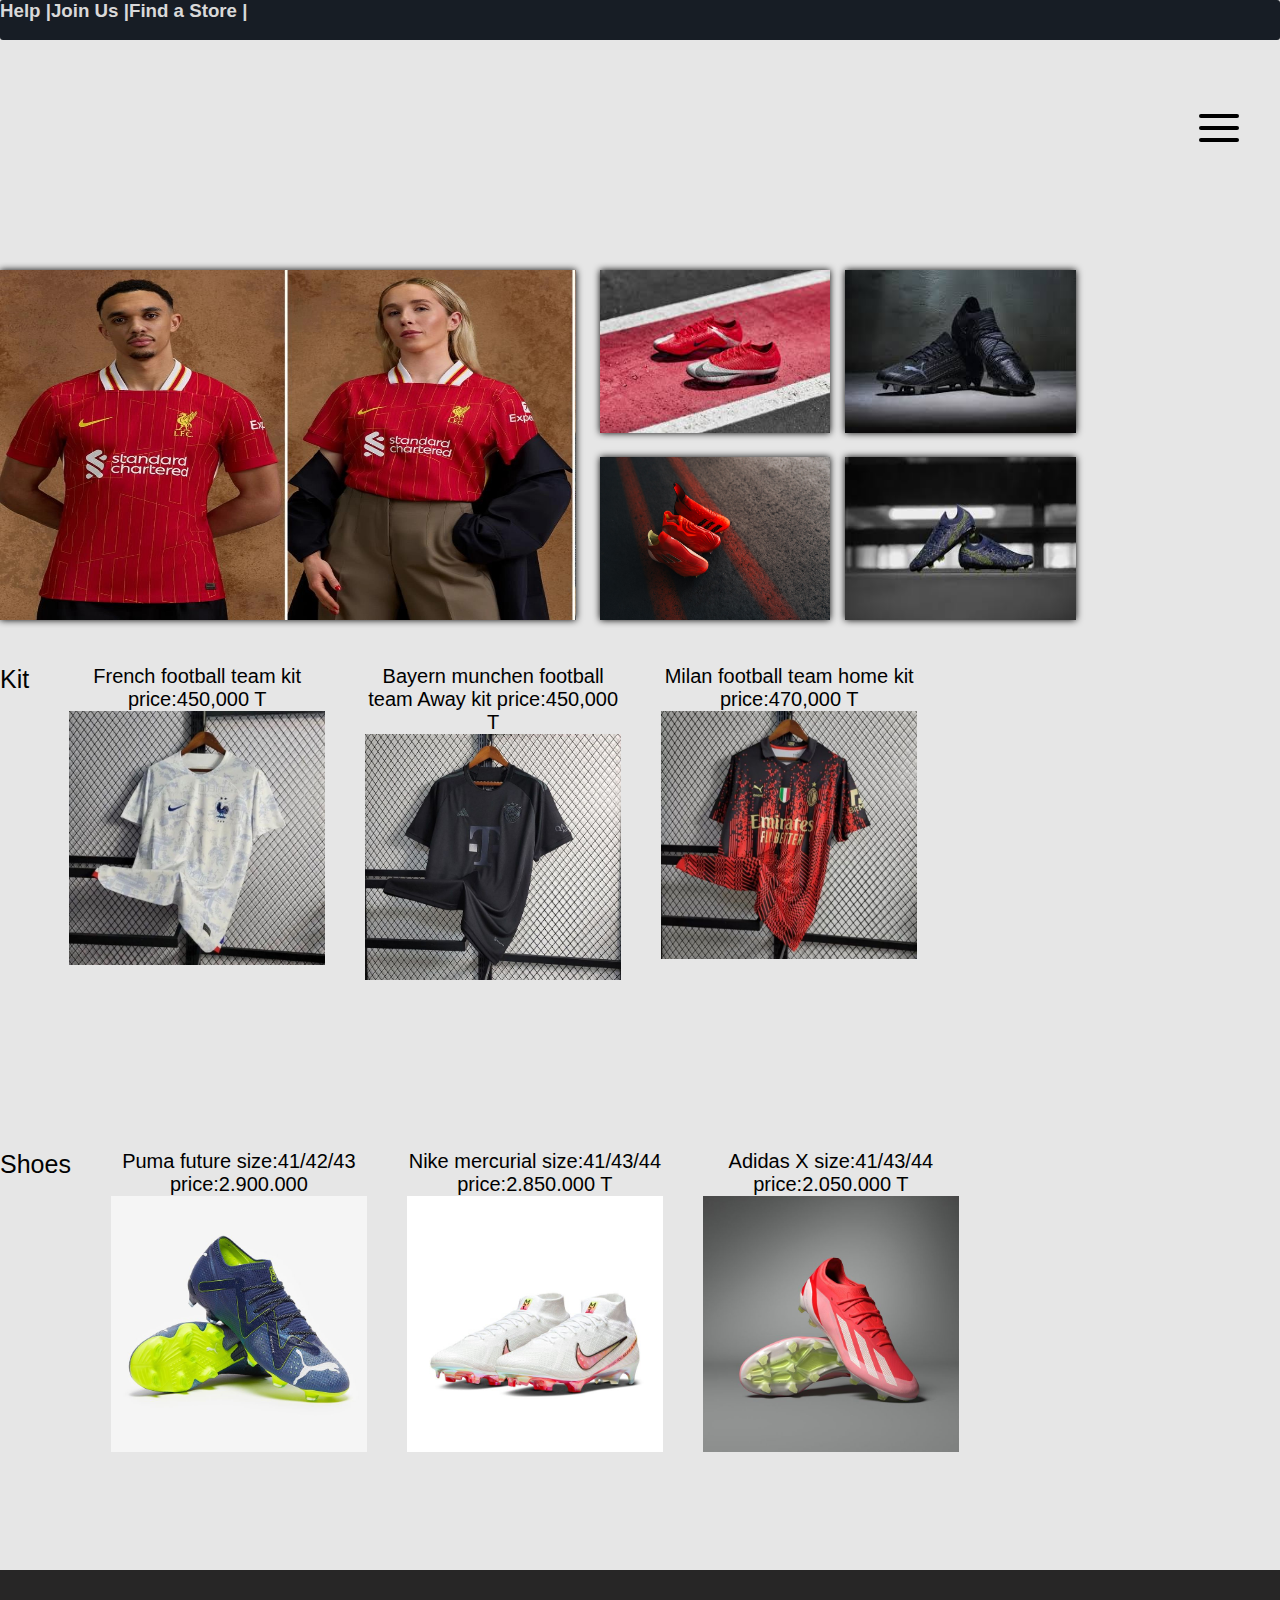
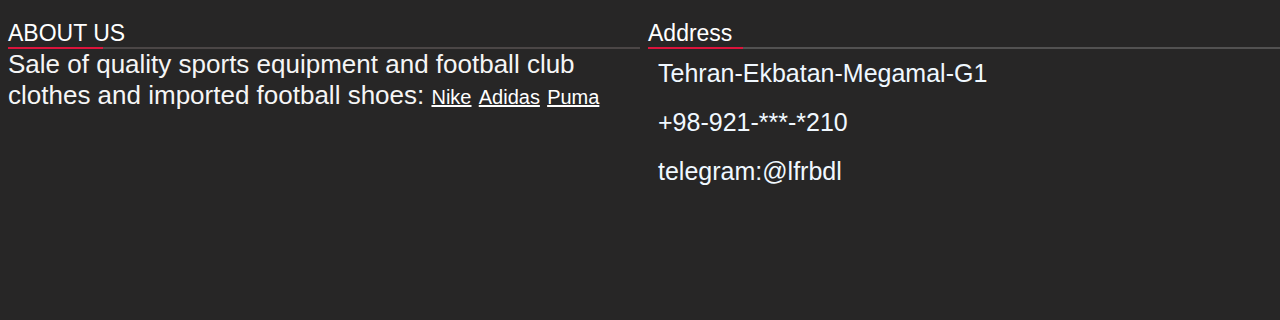
<file: index.html>
<!DOCTYPE html>
<html lang="en">
<head>
    <meta charset="UTF-8">
    <meta name="viewport" content="width=device-width, initial-scale=1.0">
    <title>Document</title>
<link rel="stylesheet" href="style.css">
</head>
<header>
    <div class="container">
        <div class="header-continer">
            <h3>Help   |</h3>
    </div>
    <div class="header-contaainer">
        <h3>Join Us       |</h3>
    </div>
    <div class="header-contaiiner">
        <h3>Find a Store    |</h3>
    </div>

        </header>
<body>
    <div class="menu-burger">
        <div class="burger-middel"></div>
     </div>
     <ul class="list">
        <li><a href="index.html">Home  </a></li>
        <li><a href="men.html">Men </a></li>
        <li><a href="shoes.html">Shoes</a></li>
        <li><a href="login.html">Login</a></li>
     </ul>
  </div> 
  <div class="main">
    <div class="box">
        <div class="boxx1"><img src="img/002.jpg" alt="" style="width: 100%; height: 350px;"></div>
        <div class="boxx2">
            <div class="bx1">
                <div class="b1"><img src="img/015.jpg" alt="" style="width: 100%; height: 163px;"></div>
                <div class="b2"><img src="img/017.jpg" alt="" style="width: 100%; height: 163px;"></div>
            </div>
            <div class="bx2">
                <div class="b3"><img src="img/018.jpg" alt="" style="width: 100%; height: 163px;"></div>
                <div class="b4"><img src="img/020.jpg" alt="" style="width: 100%; height: 163px;"></div>
            </div>
    </div>
    </div>
   
<div class="main2">Kit
    <div class="b0x1">French football team kit price:450,000 T<img src="img/61.jpg" alt=""style="width: 100%"></div>
    <div class="b0x1"> Bayern munchen football team Away kit price:450,000 T<img src="img/074.jpg" alt=""style="width: 100%;"></div>
    <div class="b0x1">Milan football team home kit price:470,000 T
        <img src="img/077.jpg" alt=""style="width: 100%;"></div>
</div>
<div class="main2">Shoes
    <div class="b0x1">Puma future size:41/42/43 price:2.900.000<img src="img/160.jpg" alt=""style="width: 100%"></div>
    <div class="b0x1">Nike mercurial size:41/43/44 price:2.850.000 T
        <img src="img/152.jpg" alt=""style="width: 100%;"></div>
        <div class="b0x1">  Adidas X size:41/43/44 price:2.050.000 T
            <img src="img/141.jpg" alt=""style="width: 100%;"></div>
        </div>
        
        <footer>
            <div class="class">
          <div class="class-left"> ABOUT US
            <div class="cls1">
              <div class="cl1"></div>
            </div>
            <div class="cls2">Sale of quality sports equipment and football club clothes 
              and imported football shoes:
              <a href="https://www.Nike.com">Nike</a>
              <a href="https://www.Adidas.com">Adidas</a>
              <a href="https://Us.Puma.com">Puma</a>
            </div>
          </div>
        <div class="class-right"> Address
          <div class="cls3">
            <div class="cl3"></div>
          </div>
          <div class="cls4">
           <div class="text1">Tehran-Ekbatan-Megamal-G1</div>
           <div class="text2">+98-921-***-*210</div>
           <div class="text3">telegram:@lfrbdl</div>
          </div>
        </div>
          </div>
          </div>
          </footer>
  <script src="main.js"></script>
</body>
</html>
</file>
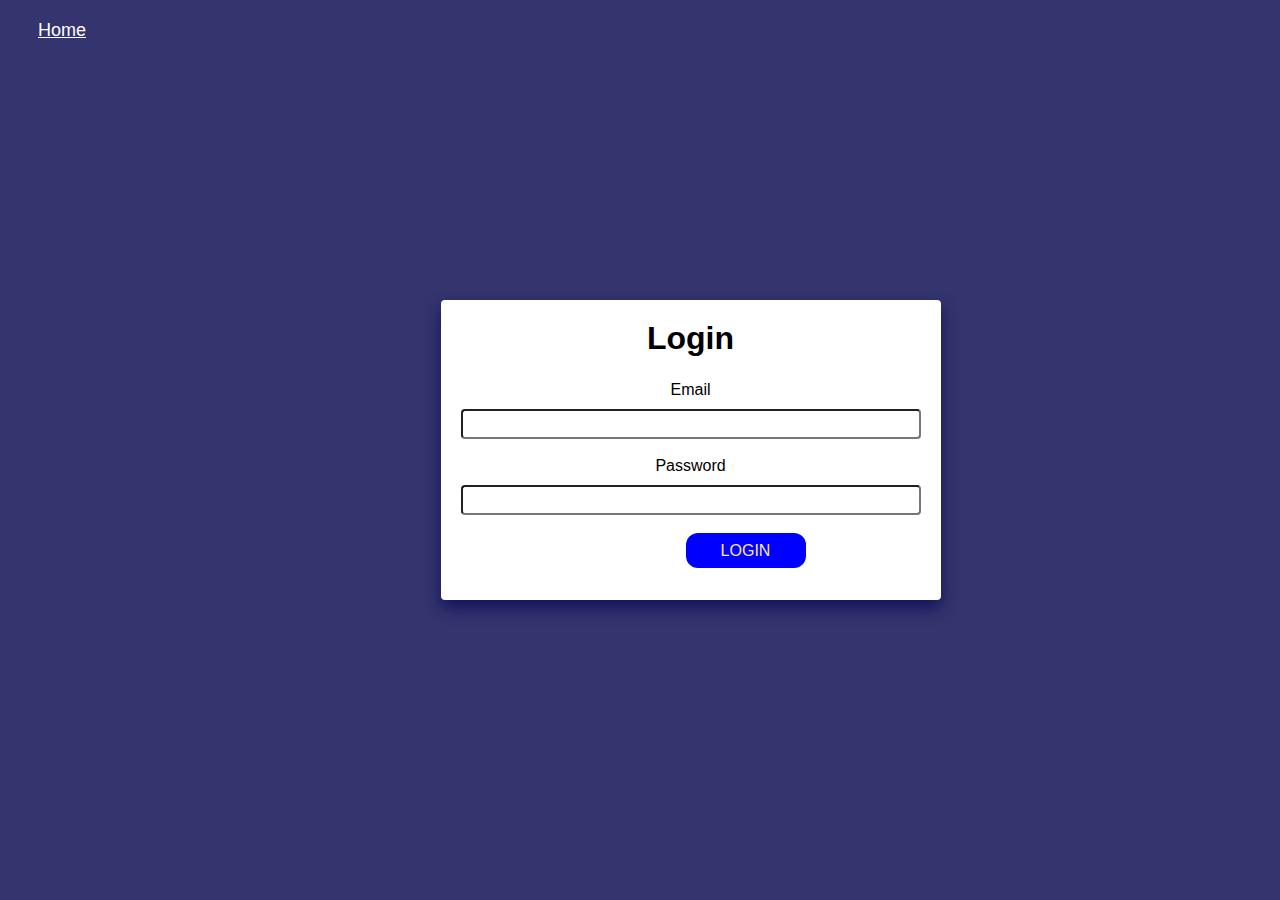
<file: login.html>
<!DOCTYPE html>
<html lang="en">
<head>
    <meta charset="UTF-8">
    <meta name="viewport" content="width=device-width, initial-scale=1.0">
    <title>Login</title>
</head>

<style>
    *{
    margin: 0;
    padding: 0;
    box-sizing: border-box;
}
li{
    list-style: none;
}
a{
    color: rgb(255, 254, 254);
    padding: 15px;
    line-height: 60px;
    font-size: 18px;
    margin-left: 23px;

}
body{
    background-color: rgb(52, 52, 110);
    min-height: 100vh;
    display: flex;
    font-family: sans-serif;
}
.contaner{
    margin: auto;
    width: 500px;
    max-width: 90%;
    text-align: center;
}
.contaner form{
    width: 100%;
    height: 300px;
    padding: 20px;
    background: white;
    border-radius: 4px;
    box-shadow: 0 8px 16px rgb(19, 19, 90) ;
}
.contaner form h1{
    text-align: center;
    margin-bottom: 24px;
    color: rgb(0, 0, 0);
}
.contaner form .formcontorol{
    width: 100%;
    height: 30px;
    background-color: rgb(255, 255, 255);
    border-radius: 4px;
    margin: 10px 0 18px 0;
    padding: 0 10px;
}
.contaner form .btn{
    margin-left: 50%;
    transform: translateX(-50%);
    width: 120px;
    height: 35px;
    border: none;
    outline: none;
    background-color: blue;
    cursor: pointer;
    font-size: 16px;
    text-transform: uppercase;
    color: bisque;
    border-radius: 12px;
    transition: .5s;
}
.contaner form .btn:hover{
    opacity: .7;
}
@media  (max-width:768px){
    .contaner{
 margin:  auto;
    width: 100%;
    max-width: 90%;
    margin-right: 60px; 
}
.contaner form{
    width: 100%;
    height: 300px;
    padding: 20px;
    background: rgb(243, 243, 243);
    border-radius: 4px;
    box-shadow: 0 8px 16px rgb(19, 19, 90) ;
}
.contaner form h1{
    text-align: center;
    margin-bottom: 24px;
    color: rgb(0, 0, 0);
}
.contaner form .formcontorol{
    width: 100%;
    height: 30px;
    background-color: rgb(255, 255, 255);
    border-radius: 4px;
}
.contaner form .btn{
    margin-left: 50%;
    transform: translateX(-50%);
    width: 120px;
    height: 35px;
    border: none;
    outline: none;
    background-color: blue;
    cursor: pointer;
    font-size: 16px;
    text-transform: uppercase;
    color: bisque;
    border-radius: 12px;
    transition: .5s;
}
.contaner form .btn:hover{
    opacity: .7;
}
}
</style>
<body>
    <li><a href="index.html">Home</a></li>
    <div class="contaner">
        <form action="">
            <h1>Login</h1>
            <div class="form-group">
                <label for="">Email</label>
                <input type="text" class="formcontorol" required>
            </div>
            <div class="form-group">
                <label for="">Password</label>
                <input type="password" class="formcontorol" required>
            </div>
            <input type="submit" class="btn" value="Login">
        </form>
        
    </div>
    
</body>
</html>
</file>
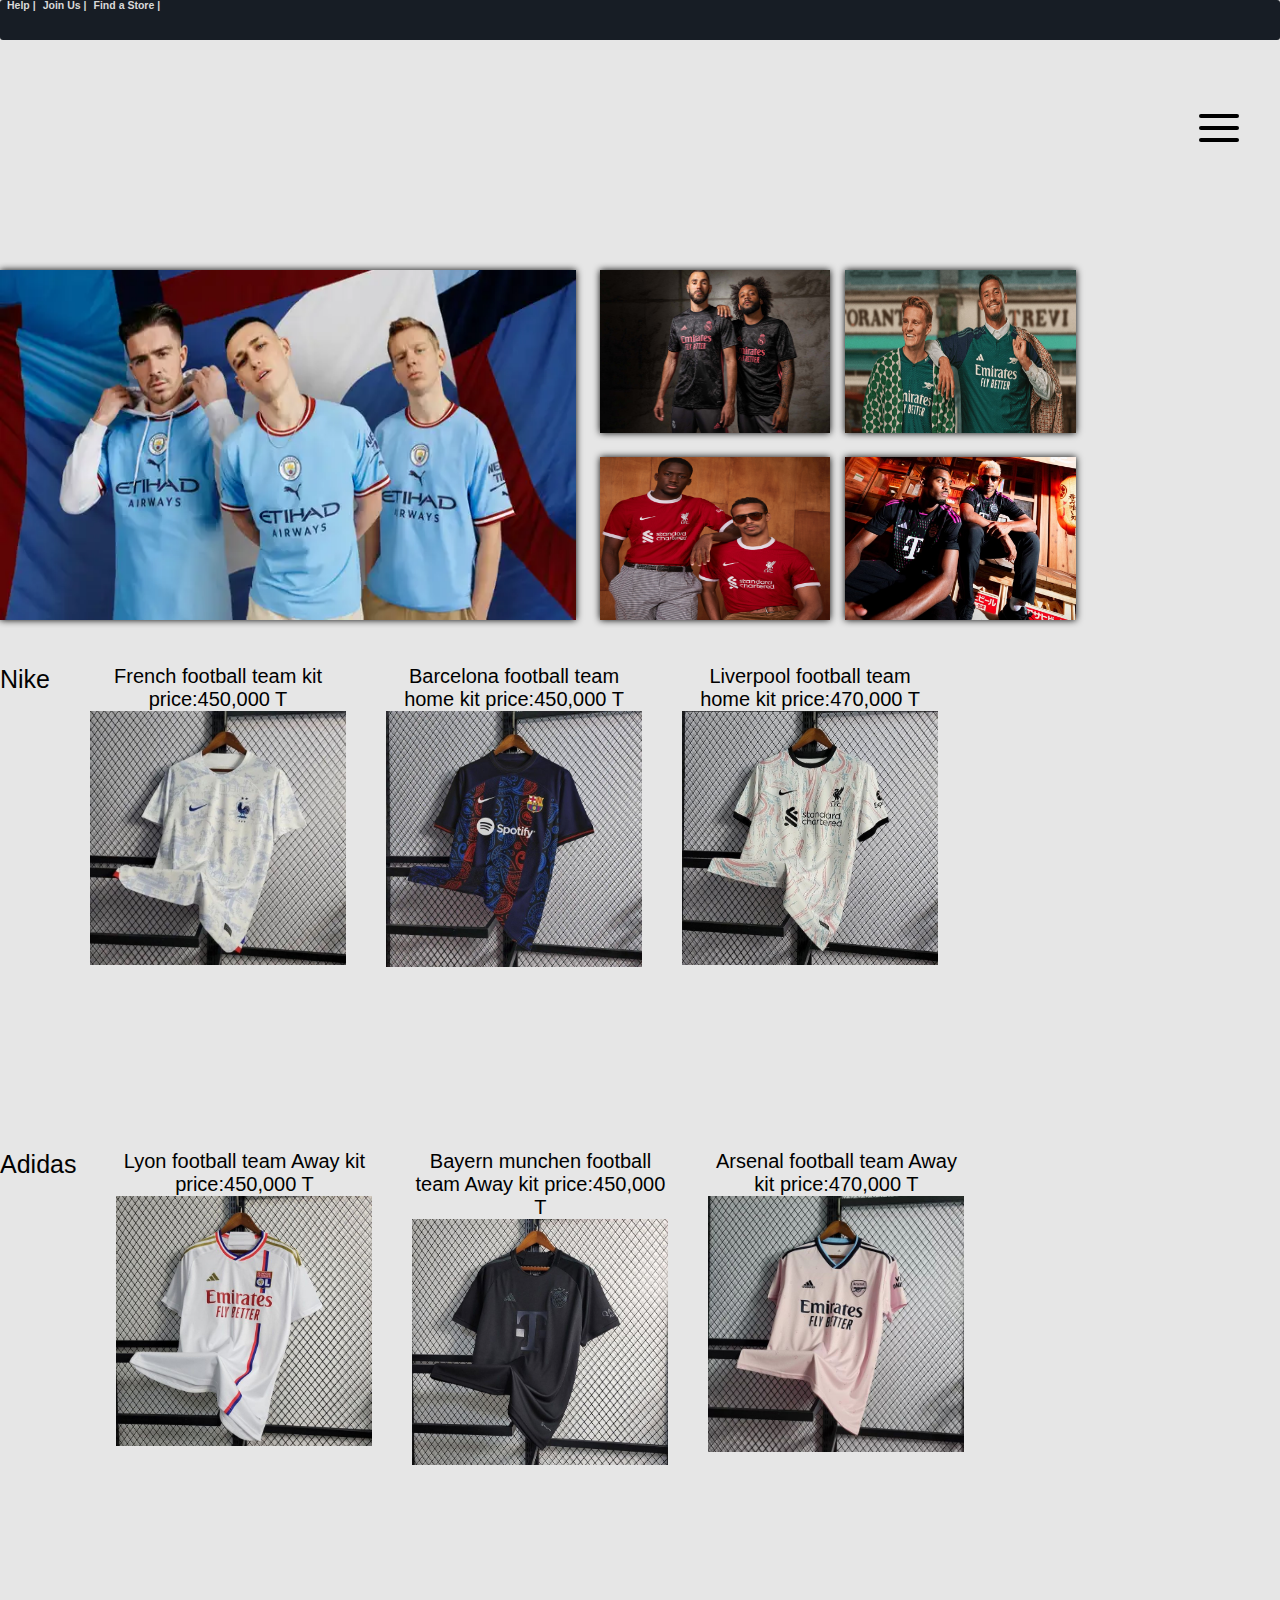
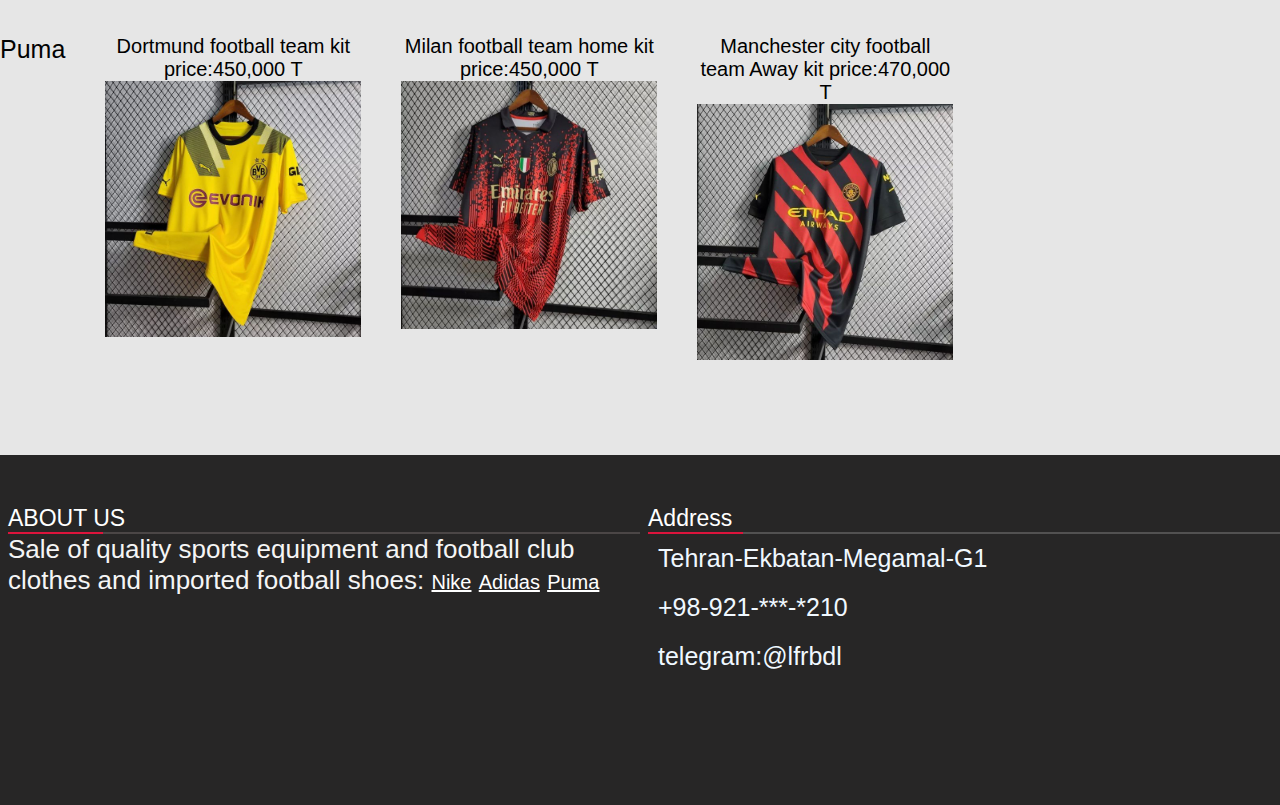
<file: men.html>
<!DOCTYPE html>
<html lang="en">
<head>
    <meta charset="UTF-8">
    <meta name="viewport" content="width=device-width, initial-scale=1.0">
    <title>Document</title>
   <link rel="stylesheet" href="men.css">
</head>
<header>
    <div class="container">
        <div class="header-container">
            <h3>Help   |</h3>
    </div>
    <div class="header-container">
        <h3>Join Us       |</h3>
    </div>
    <div class="header-container">
        <h3>Find a Store    |</h3>
    </div>
    <div class="header-container">
         <h3></h3>
        </header>
<body>
    <div class="menu-burger">
        <div class="burger-middel"></div>
     </div>
     <ul class="list">
        <li><a href="index.html">Home  </a></li>
        <li><a href="men.html">Men </a></li>
        <li><a href="shoes.html">Shoes</a></li>
        <li><a href="login.html">Login</a></li>
     </ul>
  </div> 
  <div class="main">
    <div class="box">
        <div class="boxx1"><img src="img/080.webp" alt="" style="width: 100%; height: 350px;"></div>
        <div class="boxx2">
            <div class="bx1">
                <div class="b1"><img src="img/084.jpg" alt="" style="width: 100%; height: 163px;"></div>
                <div class="b2"><img src="img/086.jpeg" alt="" style="width: 100%; height: 163px;"></div>
            </div>
            <div class="bx2">
                <div class="b3"><img src="img/087.webp" alt="" style="width: 100%; height: 163px;"></div>
                <div class="b4"><img src="img/092.jpg" alt="" style="width: 100%; height: 163px;"></div>
            </div>
    </div>
    </div>
   
<div class="main2">Nike
    <div class="b0x1">French football team kit price:450,000 T<img src="img/61.jpg" alt=""style="width: 100%"></div>
    <div class="b0x1"> Barcelona football team home kit price:450,000 T<img src="img/062 (1).jpg" alt=""style="width: 100%;"></div>
    <div class="b0x1">Liverpool football team home kit price:470,000 T
        <img src="img/2003.jpg" alt=""style="width: 100%;"></div>
</div>
<div class="main2">Adidas
    <div class="b0x1">Lyon football team Away kit price:450,000 T<img src="img/073.jpg" alt=""style="width: 100%"></div>
    <div class="b0x1"> Bayern munchen football team Away kit price:450,000 T<img src="img/074.jpg" alt=""style="width: 100%;"></div>
    <div class="b0x1">  Arsenal  football team Away kit price:470,000 T
        <img src="img/079.jpg" alt=""style="width: 100%;"></div>
</div>
<div class="main2">Puma
    <div class="b0x1">Dortmund football team kit price:450,000 T<img src="img/075.jpg" alt=""style="width: 100%"></div>
    <div class="b0x1"> Milan football team home kit price:450,000 T<img src="img/077.jpg" alt=""style="width: 100%;"></div>
    <div class="b0x1">Manchester city football team Away kit price:470,000 T
        <img src="img/2001.jpg" alt=""style="width: 100%;"></div>
</div>
  </div>
  <footer>
    <div class="class">
  <div class="class-left"> ABOUT US
    <div class="cls1">
      <div class="cl1"></div>
    </div>
    <div class="cls2">Sale of quality sports equipment and football club clothes 
      and imported football shoes:
      <a href="https://www.Nike.com">Nike</a>
      <a href="https://www.Adidas.com">Adidas</a>
      <a href="https://Us.Puma.com">Puma</a>
    </div>
  </div>
<div class="class-right"> Address
  <div class="cls3">
    <div class="cl3"></div>
  </div>
  <div class="cls4">
   <div class="text1">Tehran-Ekbatan-Megamal-G1</div>
   <div class="text2">+98-921-***-*210</div>
   <div class="text3">telegram:@lfrbdl</div>
  </div>
</div>
  </div>
  </div>
  </footer>

  <script src="main.js"></script>
</body>
</html>
</file>
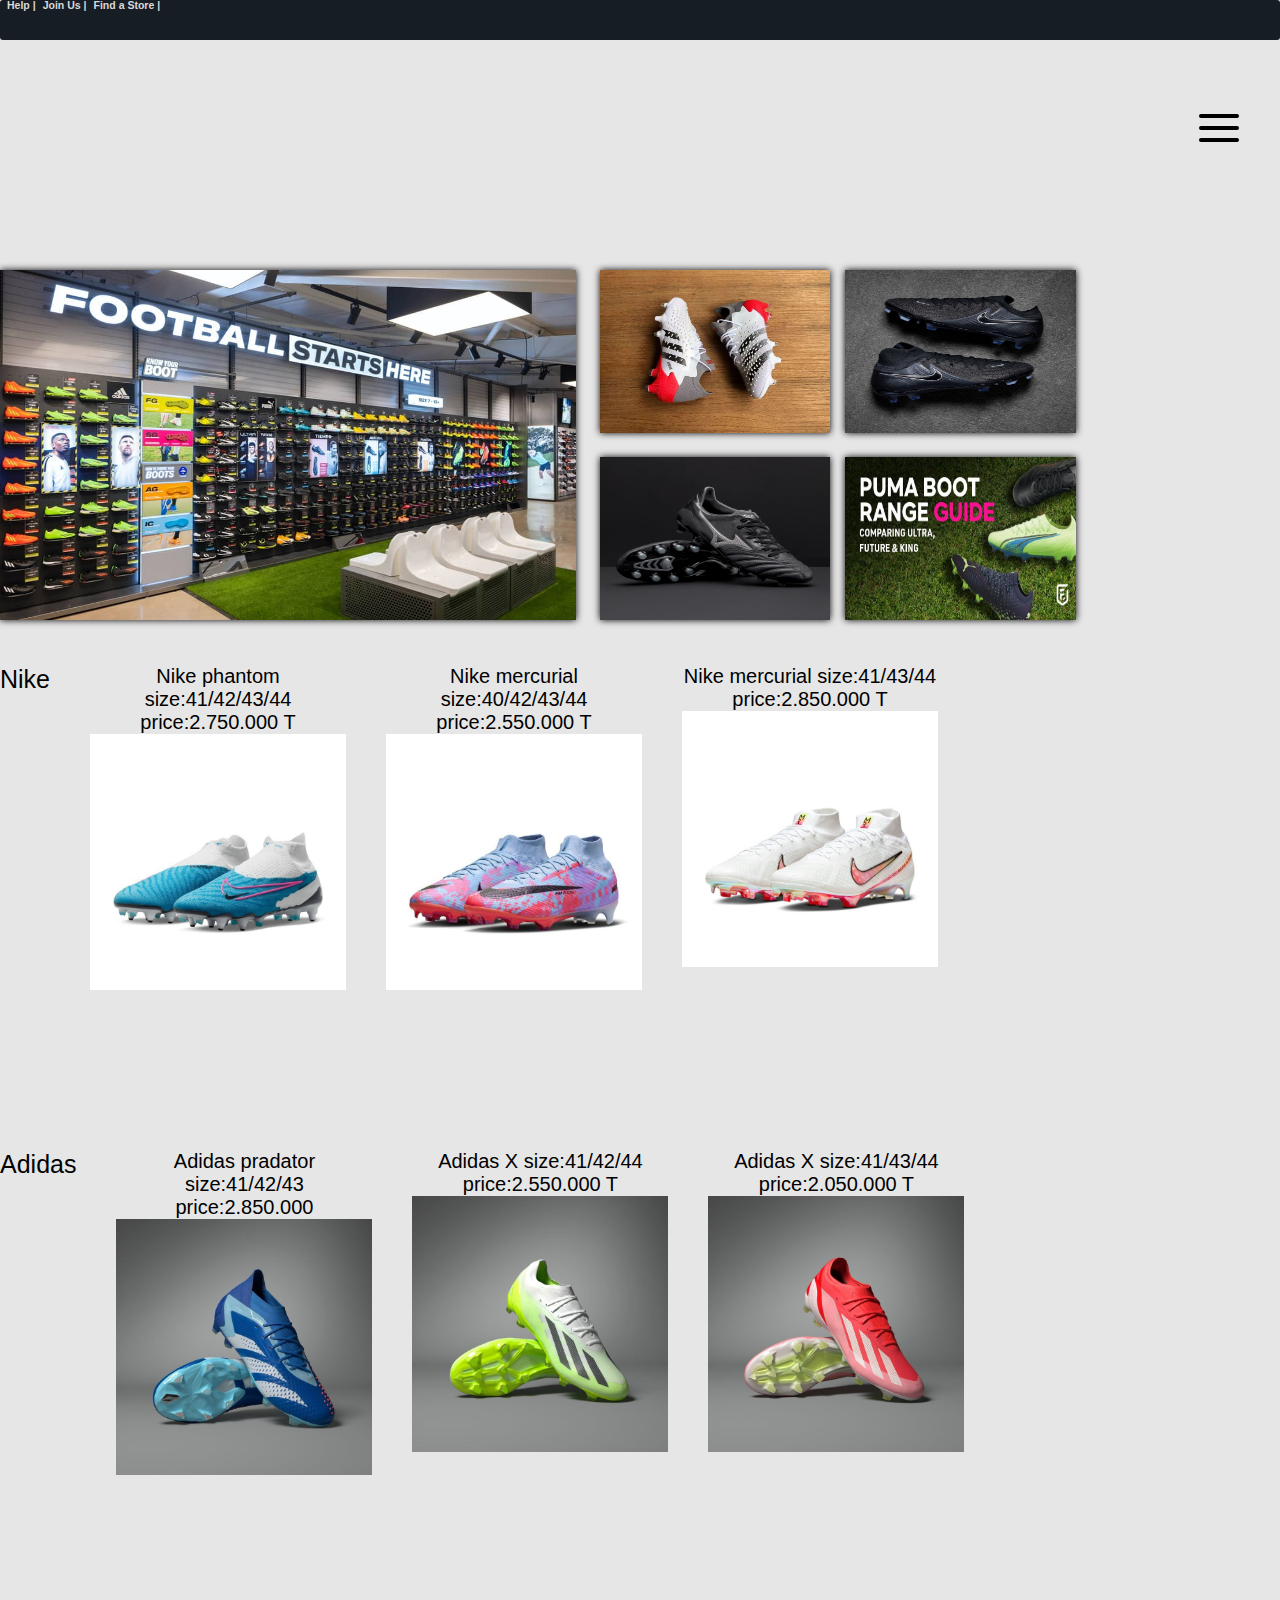
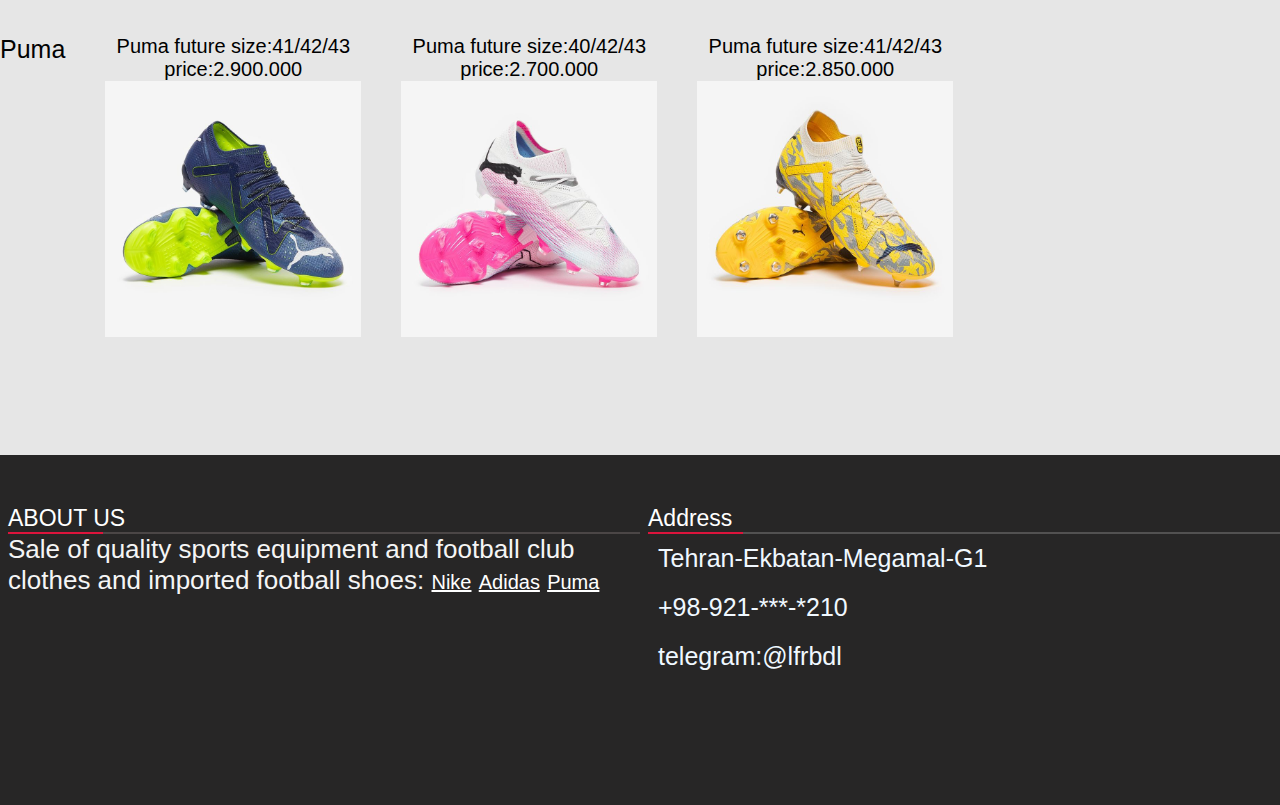
<file: shoes.html>
<!DOCTYPE html>
<html lang="en">
<head>
    <meta charset="UTF-8">
    <meta name="viewport" content="width=device-width, initial-scale=1.0">
    <title>Document</title>
   <link rel="stylesheet" href="style.css">
</head>
<header>
    <div class="container">
        <div class="header-container">
            <h3>Help   |</h3>
    </div>
    <div class="header-container">
        <h3>Join Us       |</h3>
    </div>
    <div class="header-container">
        <h3>Find a Store    |</h3>
    </div>
    <div class="header-container">
         <h3></h3>
        </header>
<body>
    <div class="menu-burger">
        <div class="burger-middel"></div>
     </div>
     <ul class="list">
        <li><a href="index.html">Home  </a></li>
        <li><a href="men.html">Men </a></li>
        <li><a href="shoes.html">Shoes</a></li>
        <li><a href="login.html">Login</a></li>
     </ul>
  </div> 
  <div class="main">
    <div class="box">
        <div class="boxx1"><img src="img/2015.jpeg" alt="" style="width: 100%;; height: 350px;"></div>
        <div class="boxx2">
            <div class="bx1">
                <div class="b1"><img src="img/133.jpg" alt="" style="width: 100%; height: 163px;"></div>
                <div class="b2"><img src="img/1002.jpg" alt="" style="width: 100%; height: 163px;"></div>
            </div>
            <div class="bx2">
                <div class="b3"><img src="img/2010.jpg" alt="" style="width: 100%; height: 163px;"></div>
                <div class="b4"><img src="img/1001.jpeg" alt="" style="width: 100%; height: 163px;"></div>
            </div>
    </div>
    </div>
   
<div class="main2">Nike
    <div class="b0x1">Nike phantom size:41/42/43/44 price:2.750.000 T<img src="img/2000 (1).jpg" alt=""style="width: 100%"></div>
    <div class="b0x1"> Nike mercurial size:40/42/43/44 price:2.550.000 T<img src="img/151.jpg" alt=""style="width: 100%;"></div>
    <div class="b0x1">Nike mercurial size:41/43/44 price:2.850.000 T
        <img src="img/152.jpg" alt=""style="width: 100%;"></div>
</div>
<div class="main2">Adidas
    <div class="b0x1"> Adidas pradator size:41/42/43 price:2.850.000<img src="img/136 (3).jpg" alt=""style="width: 100%"></div>
    <div class="b0x1">  Adidas X size:41/42/44 price:2.550.000 T<img src="img/140 (1).jpg" alt=""style="width: 100%;"></div>
    <div class="b0x1">  Adidas X size:41/43/44 price:2.050.000 T
        <img src="img/141.jpg" alt=""style="width: 100%;"></div>
</div>
<div class="main2">Puma
    <div class="b0x1">Puma future size:41/42/43 price:2.900.000<img src="img/160.jpg" alt=""style="width: 100%"></div>
    <div class="b0x1"> Puma future size:40/42/43 price:2.700.000<img src="img/161.jpg" alt=""style="width: 100%;"></div>
    <div class="b0x1">Puma future size:41/42/43 price:2.850.000
        <img src="img/162.jpg" alt=""style="width: 100%;"></div>
</div>
<footer>
    <div class="class">
  <div class="class-left"> ABOUT US
    <div class="cls1">
      <div class="cl1"></div>
    </div>
    <div class="cls2">Sale of quality sports equipment and football club clothes 
      and imported football shoes:
      <a href="https://www.Nike.com">Nike</a>
      <a href="https://www.Adidas.com">Adidas</a>
      <a href="https://Us.Puma.com">Puma</a>
    </div>
  </div>
<div class="class-right"> Address
  <div class="cls3">
    <div class="cl3"></div>
  </div>
  <div class="cls4">
   <div class="text1">Tehran-Ekbatan-Megamal-G1</div>
   <div class="text2">+98-921-***-*210</div>
   <div class="text3">telegram:@lfrbdl</div>
  </div>
</div>
  </div>
  </div>
  </footer>
        </div>
  <script src="main.js"></script>
</body>
</html>
</file>
<file: style.css>
*{
  margin: 0;
  padding: 0;
  color: #d9d9d9;
  box-sizing: border-box;
  font-family: 'Poppins', sans-serif;
}.menu-burger{
    width: 63px;
    height: 55px;
    position: absolute;
    top:100px
    ;right: 20px;
     margin-right: 10px;
     display: flex;
     justify-content: center;
     align-items: center;
     /* background-color: rgb(0, 0, 0); */
     z-index: 1;border-radius: 10px;
  }
  body{
    background-color: rgb(230, 230, 230);
  }
  .container{
    width: 100%;
    height: 40px;
    background-color: #171d25;
    display: flex;
    border-radius: 3px 3px;
}
.header-container{
    color: rgb(255, 255, 255);
    text-decoration: none;
    font-size: 9px;
margin-left: 7px;
    line-height: 10px;
    font-family: 'Lucida Sans', 'Lucida Sans Regular', 'Lucida Grande', 'Lucida Sans Unicode', Geneva, Verdana, sans-serif;
}
  .menu-burger .burger-middel{
    width: 40px;
    height: 4px;
    border-radius: 10px;
    background-color: rgb(0, 0, 0);
    transition: all 0.5s ease;
  }
  .menu-burger .burger-middel::after,
  .menu-burger .burger-middel::before{
   content: ''; width: 40px;height: 4px;border-radius: 10px;background-color: rgb(0, 0, 0);position: absolute;
   transition: all 0.5s ease;

  }
  .menu-burger .burger-middel::after{
    transform: translateY(-12px);
  }
  .menu-burger .burger-middel::before{
    transform: translateY(12px);
  }
  .list{
    width: 85%;
    height: 96px;
     background-color: rgb(99, 97, 97); 
    display: flex;
    justify-content: center;
    list-style: none;  
    position: absolute;
    top: -30%;
    transition: all 0.4s ease;
    z-index: 10;
    font-family: 'Gill Sans', 'Gill Sans MT', Calibri, 'Trebuchet MS', sans-serif;
    box-shadow: 0 0 7px black;
    margin-left: 30px;
}
  .list a{
    text-decoration: none;
    font-size: 15px;
    color: white;
    padding: 15px;
    text-align: center;
    line-height: 96px;
    cursor: pointer;
  }
  .menu-burger.open .burger-middel{
    transform: translateX(-20px);
    background-color: transparent;
  }
  .menu-burger.open .burger-middel::after{
    transform: rotate(45deg);
  }
  .menu-burger.open .burger-middel::before{
    transform: rotate(-45deg);
  }
.list a:hover{
  background-color: #313131;
  transition: all 0.5s ease;
  border-radius: 5px;
}
.main{
  width: 100%;
  /* height: 330px; */
  /* background-color: black;  */
  margin-top: 230px;
gap: 10px;
}
.box{
  width: 100%;
  height: 330px;
  /* background-color: blue; */
  display: flex;
  gap: 24px;
}
.boxx1{
  width: 45%;
  height: 350px;
  background-color: azure;
  box-shadow: 0 0 7px black;
}
.boxx2{
  width: 45%;
  height: 330px;
  /* background-color: rgb(0, 0, 0); */
  display: flex;
  gap: 15px;
}
.bx1{
  width: 40%;
  height:350px;
  /* background-color: #000000; */
}
.bx2{
  width: 40%;
  height:330px;
  /* background-color: #0c1313; */
  
}
.b1{
  width: 100%;
  height: 163px;
  background-color: azure;
  box-shadow: 0 0 7px black;
}
.b2{
  width: 100%;
  height: 163px;
  /* background-color: azure; */
  margin-top: 24px;
  box-shadow: 0 0 7px black;
}
.b3{
  width: 100%;
  height: 163px;
  background-color: azure;
  box-shadow: 0 0 7px black;
}
.b4{
  width: 100%;
  height: 163px;
  background-color: azure;
  margin-top: 24px;
  box-shadow: 0 0 7px black;
}
.main2{
  width: 100%;
  /* background-color: darkblue; */
  height: 420px;
  margin-top: 65px;
  font-family: 'Gill Sans', 'Gill Sans MT', Calibri, 'Trebuchet MS', sans-serif;
  color: #020202;
  text-align: center;
  display: flex;
  gap: 20px;
  font-size: 25px;
}
.b0x1{
  width: 20%;
  height: 370px;
  /* background-color: darkcyan; */
  margin-left: 20px;
  color: #000000;
  font-family: 15;
  font-size: 20px;
}
.class{
  width: 100%;
  height: 350px;
  background-color: rgb(39, 38, 38);
  display: flex;
  gap: 8px;
}
.class-left{
width: 50%;
height: 300px;
/* background-color: darkgray; */
color: rgb(255, 255, 255);
margin-left: 8px;
font-size: 23px;
font-family: 'Gill Sans', 'Gill Sans MT', Calibri, 'Trebuchet MS', sans-serif;
margin-top: 50px;
}
.cls1{
  width: 100%;
  background-color: rgb(75, 70, 70);
  height: 2px;
  border-radius: 3%;
}
.cl1{
  width: 15%;
  height: 2px;
  background-color: crimson;
}
.class-right{
  width: 50%;
  height: 300px;
  /* background-color: darkgray; */
  color: rgb(255, 255, 255);
  font-size: 23px;
  font-family: 'Gill Sans', 'Gill Sans MT', Calibri, 'Trebuchet MS', sans-serif;
  margin-top: 50px;
  }
  .cls3{
    width: 100%;
    background-color: rgb(82, 81, 81);
    height: 2px;
    border-radius: 3%;
  }
  .cl1{
    width: 15%;
    height: 2px;
    background-color: crimson;
  }
  .cl3{
    width: 15%;
    height: 2px;
    background-color: crimson;
  }
  .text1{
    color: aliceblue;
    padding: 10px;
    font-size: 25px;
  }
  .text2{
    color: aliceblue;
    padding: 10px;
    font-size: 25px;
  }
  .text3{
    color: aliceblue;
    padding: 10px;
    font-size: 25px;
  }
  .text4{
    color: aliceblue;
    padding: 10px;
    font-size: 25px;
  }
  .cls2{
    font-size: 26px;
color:  whitesmoke;
  }
  a{
    color: white;
    font-size: 20px;
    
  }
@media (max-width:768px){
  .menu-burger{
    position: absolute;
    top: 76px;
  }
  .list{
    width: 50%;
    height:90%;
    position: absolute;
    top: -300%;
    flex-direction: column;
    display: flex;
    justify-content: flex-start;
    z-index: 1;
    /* margin-right: 200px; */
  }
  .list a{
    text-decoration: none;
    font-size: 15px;
    color: white;
    text-align: center;
    line-height: 96px;
    cursor: pointer;
  }
  .main{
    width: 100%;
     background-color: black; 
    height: 330px;
    margin-top: 210px;
  }
  .box{
    width: 100%;
    height: 330px;
    /* background-color: blue; */
    display: flex;
    flex-wrap: wrap;
  }
  .boxx1{
    width: 100%;
     background-color: rgb(24, 224, 224);
    box-shadow: 0 0 7px black;
  }
.boxx2{
  width:100%;
  /* background-color: rgb(148, 76, 76) ; */
  flex-wrap: wrap;
}
.bx1{
  width: 100%;
  height:350px;
 /* background-color: #313131; */
}
.bx2{
  width: 100%;
  height:330px;
  /* background-color: #0c1313; */
  
}
.b1{
  width: 100%;
  height: 163px;
  background-color: rgb(0, 0, 0);
  box-shadow: 0 0 7px black;
}
.b2{
  width: 100%;
  height: 163px;
   background-color: rgb(0, 0, 0); 
  box-shadow: 0 0 7px black;
}
.b3{
  width: 100%;
  height: 163px;
  /* background-color: azure; */
  box-shadow: 0 0 7px black;
}
.b4{
  width: 100%;
  height: 163px;
  background-color: rgb(0, 0, 0);
  box-shadow: 0 0 7px black;
}
.main2{
  width: 100%;
  /* background-color: darkblue; */
  height: 420px;
  margin-top: 890px;
  font-family: 'Gill Sans', 'Gill Sans MT', Calibri, 'Trebuchet MS', sans-serif;
  color: #000000;
  text-align: center;
  display: flex;
  gap: 20px;
  font-size: 25px;
  flex-wrap: wrap;
}
.b0x1{
  width: 100%;
  height: 150px;
  margin-left: 20px;
  color: #000000;
  font-family: 'Gill Sans', 'Gill Sans MT', Calibri, 'Trebuchet MS', sans-serif;
  font-size: 15px;
  margin-bottom: 270px;

}
.class{
  width: 100%;
  height: 350px;
  background-color: rgb(39, 38, 38);
  display: flex;
  gap: 8px;
  margin-top: 1000px;
}
.class-left{
width: 50%;
height: 300px;
/* background-color: darkgray; */
color: rgb(255, 255, 255);
margin-left: 8px;
font-size: 20px;
font-family: 'Gill Sans', 'Gill Sans MT', Calibri, 'Trebuchet MS', sans-serif;
margin-top: 50px;

}
.cls1{
  width: 100%;
  background-color: rgb(75, 70, 70);
  height: 2px;
  border-radius: 3%;
}
h1{
 padding: 5px;
}
h2{
  text-align: center;
  font-size: 25px;
}
.cls1{
  width: 100%;
  background-color: rgb(75, 70, 70);
  height: 2px;
  border-radius: 3%;
}
.cl1{
  width: 15%;
  height: 2px;
  background-color: crimson;
}
.class-right{
  width: 50%;
  height: 300px;
  /* background-color: darkgray; */
  color: rgb(255, 255, 255);
  font-size: 23px;
  font-family: 'Gill Sans', 'Gill Sans MT', Calibri, 'Trebuchet MS', sans-serif;
  margin-top: 46px;
  }
  .cls3{
    width: 100%;
    background-color: rgb(82, 81, 81);
    height: 2px;
    border-radius: 3%;
  }
  .cl1{
    width: 15%;
    height: 2px;
    background-color: crimson;
  }
  .cl3{
    width: 15%;
    height: 2px;
    background-color: crimson;
  }
  .text1{
    color: aliceblue;
    padding: 10px;
    font-size: 17px;
  }
  .text2{
    color: aliceblue;
    padding: 10px;
    font-size: 17px;
  }
  .text3{
    color: aliceblue;
    padding: 10px;
    font-size: 17px;
  }
  .text4{
    color: aliceblue;
    padding: 10px;
    font-size: 25px;
  }
  .cls2{
    font-size: 17px;
color:  whitesmoke;
margin-top: 20px;;
  }
  a{
    color: white;
    font-size: 17px;
    
  }
}
</file>
<file: men.css>
*{
    margin: 0;
    padding: 0;
    color: #d9d9d9;
    box-sizing: border-box;
    font-family: 'Poppins', sans-serif;
  }.menu-burger{
      width: 63px;
      height: 55px;
      position: absolute;
      top:100px
      ;right: 20px;
       margin-right: 10px;
       display: flex;
       justify-content: center;
       align-items: center;
       /* background-color: rgb(0, 0, 0); */
       z-index: 1;border-radius: 10px;
    }
    body{
      background-color: rgb(230, 230, 230);
    }
    .container{
      width: 100%;
      height: 40px;
      background-color: #171d25;
      display: flex;
      border-radius: 3px 3px;
  }
  .header-container{
      color: rgb(255, 255, 255);
      text-decoration: none;
      font-size: 9px;
  margin-left: 7px;
      line-height: 10px;
      font-family: 'Lucida Sans', 'Lucida Sans Regular', 'Lucida Grande', 'Lucida Sans Unicode', Geneva, Verdana, sans-serif;
  }
    .menu-burger .burger-middel{
      width: 40px;
      height: 4px;
      border-radius: 10px;
      background-color: rgb(0, 0, 0);
      transition: all 0.5s ease;
    }
    .menu-burger .burger-middel::after,
    .menu-burger .burger-middel::before{
     content: ''; width: 40px;height: 4px;border-radius: 10px;background-color: rgb(0, 0, 0);position: absolute;
     transition: all 0.5s ease;
  
    }
    .menu-burger .burger-middel::after{
      transform: translateY(-12px);
    }
    .menu-burger .burger-middel::before{
      transform: translateY(12px);
    }
    .list{
      width: 85%;
      height: 96px;
       background-color: rgb(99, 97, 97); 
      display: flex;
      justify-content: center;
      list-style: none;  
      position: absolute;
      top: -30%;
      transition: all 0.4s ease;
      z-index: 10;
      font-family: 'Gill Sans', 'Gill Sans MT', Calibri, 'Trebuchet MS', sans-serif;
      box-shadow: 0 0 7px black;
      margin-left: 30px;
  }
    .list a{
      text-decoration: none;
      font-size: 15px;
      color: white;
      padding: 15px;
      text-align: center;
      line-height: 96px;
      cursor: pointer;
    }
    .menu-burger.open .burger-middel{
      transform: translateX(-20px);
      background-color: transparent;
    }
    .menu-burger.open .burger-middel::after{
      transform: rotate(45deg);
    }
    .menu-burger.open .burger-middel::before{
      transform: rotate(-45deg);
    }
  .list a:hover{
    background-color: #313131;
    transition: all 0.5s ease;
    border-radius: 5px;
  }
  .main{
    width: 100%;
    /* height: 330px; */
    /* background-color: black;  */
    margin-top: 230px;
  gap: 10px;
  }
  .box{
    width: 100%;
    height: 330px;
    /* background-color: blue; */
    display: flex;
    gap: 24px;
  }
  .boxx1{
    width: 45%;
    height: 350px;
    background-color: azure;
    box-shadow: 0 0 7px black;
  }
  .boxx2{
    width: 45%;
    height: 330px;
    /* background-color: rgb(0, 0, 0); */
    display: flex;
    gap: 15px;
  }
  .bx1{
    width: 40%;
    height:350px;
    /* background-color: #000000; */
  }
  .bx2{
    width: 40%;
    height:330px;
    /* background-color: #0c1313; */
    
  }
  .b1{
    width: 100%;
    height: 163px;
    background-color: azure;
    box-shadow: 0 0 7px black;
  }
  .b2{
    width: 100%;
    height: 163px;
    /* background-color: azure; */
    margin-top: 24px;
    box-shadow: 0 0 7px black;
  }
  .b3{
    width: 100%;
    height: 163px;
    background-color: azure;
    box-shadow: 0 0 7px black;
  }
  .b4{
    width: 100%;
    height: 163px;
    background-color: azure;
    margin-top: 24px;
    box-shadow: 0 0 7px black;
  }
  .main2{
    width: 100%;
    /* background-color: darkblue; */
    height: 420px;
    margin-top: 65px;
    font-family: 'Gill Sans', 'Gill Sans MT', Calibri, 'Trebuchet MS', sans-serif;
    color: #020202;
    text-align: center;
    display: flex;
    gap: 20px;
    font-size: 25px;
  }
  .b0x1{
    width: 20%;
    height: 370px;
    /* background-color: darkcyan; */
    margin-left: 20px;
    color: #000000;
    font-family: 15;
    font-size: 20px;
  }
  .class{
    width: 100%;
    height: 350px;
    background-color: rgb(39, 38, 38);
    display: flex;
    gap: 8px;
  }
  .class-left{
  width: 50%;
  height: 300px;
  /* background-color: darkgray; */
  color: rgb(255, 255, 255);
  margin-left: 8px;
  font-size: 23px;
  font-family: 'Gill Sans', 'Gill Sans MT', Calibri, 'Trebuchet MS', sans-serif;
  margin-top: 50px;
  }
  .cls1{
    width: 100%;
    background-color: rgb(75, 70, 70);
    height: 2px;
    border-radius: 3%;
  }
  .cl1{
    width: 15%;
    height: 2px;
    background-color: crimson;
  }
  .class-right{
    width: 50%;
    height: 300px;
    /* background-color: darkgray; */
    color: rgb(255, 255, 255);
    font-size: 23px;
    font-family: 'Gill Sans', 'Gill Sans MT', Calibri, 'Trebuchet MS', sans-serif;
    margin-top: 50px;
    }
    .cls3{
      width: 100%;
      background-color: rgb(82, 81, 81);
      height: 2px;
      border-radius: 3%;
    }
    .cl1{
      width: 15%;
      height: 2px;
      background-color: crimson;
    }
    .cl3{
      width: 15%;
      height: 2px;
      background-color: crimson;
    }
    .text1{
      color: aliceblue;
      padding: 10px;
      font-size: 25px;
    }
    .text2{
      color: aliceblue;
      padding: 10px;
      font-size: 25px;
    }
    .text3{
      color: aliceblue;
      padding: 10px;
      font-size: 25px;
    }
    .text4{
      color: aliceblue;
      padding: 10px;
      font-size: 25px;
    }
    .cls2{
      font-size: 26px;
  color:  whitesmoke;
    }
    a{
      color: white;
      font-size: 20px;
      
    }
  @media (max-width:768px){
    .menu-burger{
      position: absolute;
      top: 76px;
    }
    .list{
      width: 50%;
      height:90%;
      position: absolute;
      top: -300%;
      flex-direction: column;
      display: flex;
      justify-content: flex-start;
      z-index: 1;
      /* margin-right: 200px; */
    }
    .list a{
      text-decoration: none;
      font-size: 15px;
      color: white;
      text-align: center;
      line-height: 96px;
      cursor: pointer;
    }
    .main{
      width: 100%;
       background-color: black; 
      height: 330px;
      margin-top: 210px;
    }
    .box{
      width: 100%;
      height: 330px;
      /* background-color: blue; */
      display: flex;
      flex-wrap: wrap;
    }
    .boxx1{
      width: 100%;
       background-color: rgb(24, 224, 224);
      box-shadow: 0 0 7px black;
    }
  .boxx2{
    width:100%;
    /* background-color: rgb(148, 76, 76) ; */
    flex-wrap: wrap;
  }
  .bx1{
    width: 100%;
    height:350px;
   /* background-color: #313131; */
  }
  .bx2{
    width: 100%;
    height:330px;
    /* background-color: #0c1313; */
    
  }
  .b1{
    width: 100%;
    height: 163px;
    background-color: rgb(0, 0, 0);
    box-shadow: 0 0 7px black;
  }
  .b2{
    width: 100%;
    height: 163px;
     background-color: rgb(0, 0, 0); 
    box-shadow: 0 0 7px black;
  }
  .b3{
    width: 100%;
    height: 163px;
    /* background-color: azure; */
    box-shadow: 0 0 7px black;
  }
  .b4{
    width: 100%;
    height: 163px;
    background-color: rgb(0, 0, 0);
    box-shadow: 0 0 7px black;
  }
  .main2{
    width: 100%;
    /* background-color: darkblue; */
    height: 420px;
    margin-top: 890px;
    font-family: 'Gill Sans', 'Gill Sans MT', Calibri, 'Trebuchet MS', sans-serif;
    color: #000000;
    text-align: center;
    display: flex;
    gap: 20px;
    font-size: 25px;
    flex-wrap: wrap;
  }
  .b0x1{
    width: 100%;
    height: 150px;
    margin-left: 20px;
    color: #000000;
    font-family: 'Gill Sans', 'Gill Sans MT', Calibri, 'Trebuchet MS', sans-serif;
    font-size: 15px;
    margin-bottom: 270px;
  
  }
  .class{
    width: 100%;
    height: 350px;
    background-color: rgb(39, 38, 38);
    display: flex;
    gap: 8px;
    margin-top:5000px;
  }
  .class-left{
  width: 50%;
  height: 300px;
  /* background-color: darkgray; */
  color: rgb(255, 255, 255);
  margin-left: 8px;
  font-size: 20px;
  font-family: 'Gill Sans', 'Gill Sans MT', Calibri, 'Trebuchet MS', sans-serif;
  margin-top: 50px;
  
  }
  .cls1{
    width: 100%;
    background-color: rgb(75, 70, 70);
    height: 2px;
    border-radius: 3%;
  }
  h1{
   padding: 5px;
  }
  h2{
    text-align: center;
    font-size: 25px;
  }
  .cls1{
    width: 100%;
    background-color: rgb(75, 70, 70);
    height: 2px;
    border-radius: 3%;
  }
  .cl1{
    width: 15%;
    height: 2px;
    background-color: crimson;
  }
  .class-right{
    width: 50%;
    height: 300px;
    /* background-color: darkgray; */
    color: rgb(255, 255, 255);
    font-size: 23px;
    font-family: 'Gill Sans', 'Gill Sans MT', Calibri, 'Trebuchet MS', sans-serif;
    margin-top: 46px;
    }
    .cls3{
      width: 100%;
      background-color: rgb(82, 81, 81);
      height: 2px;
      border-radius: 3%;
    }
    .cl1{
      width: 15%;
      height: 2px;
      background-color: crimson;
    }
    .cl3{
      width: 15%;
      height: 2px;
      background-color: crimson;
    }
    .text1{
      color: aliceblue;
      padding: 10px;
      font-size: 17px;
    }
    .text2{
      color: aliceblue;
      padding: 10px;
      font-size: 17px;
    }
    .text3{
      color: aliceblue;
      padding: 10px;
      font-size: 17px;
    }
    .text4{
      color: aliceblue;
      padding: 10px;
      font-size: 25px;
    }
    .cls2{
      font-size: 17px;
  color:  whitesmoke;
  margin-top: 20px;;
    }
    a{
      color: white;
      font-size: 17px;
      
    }
  }
</file>
